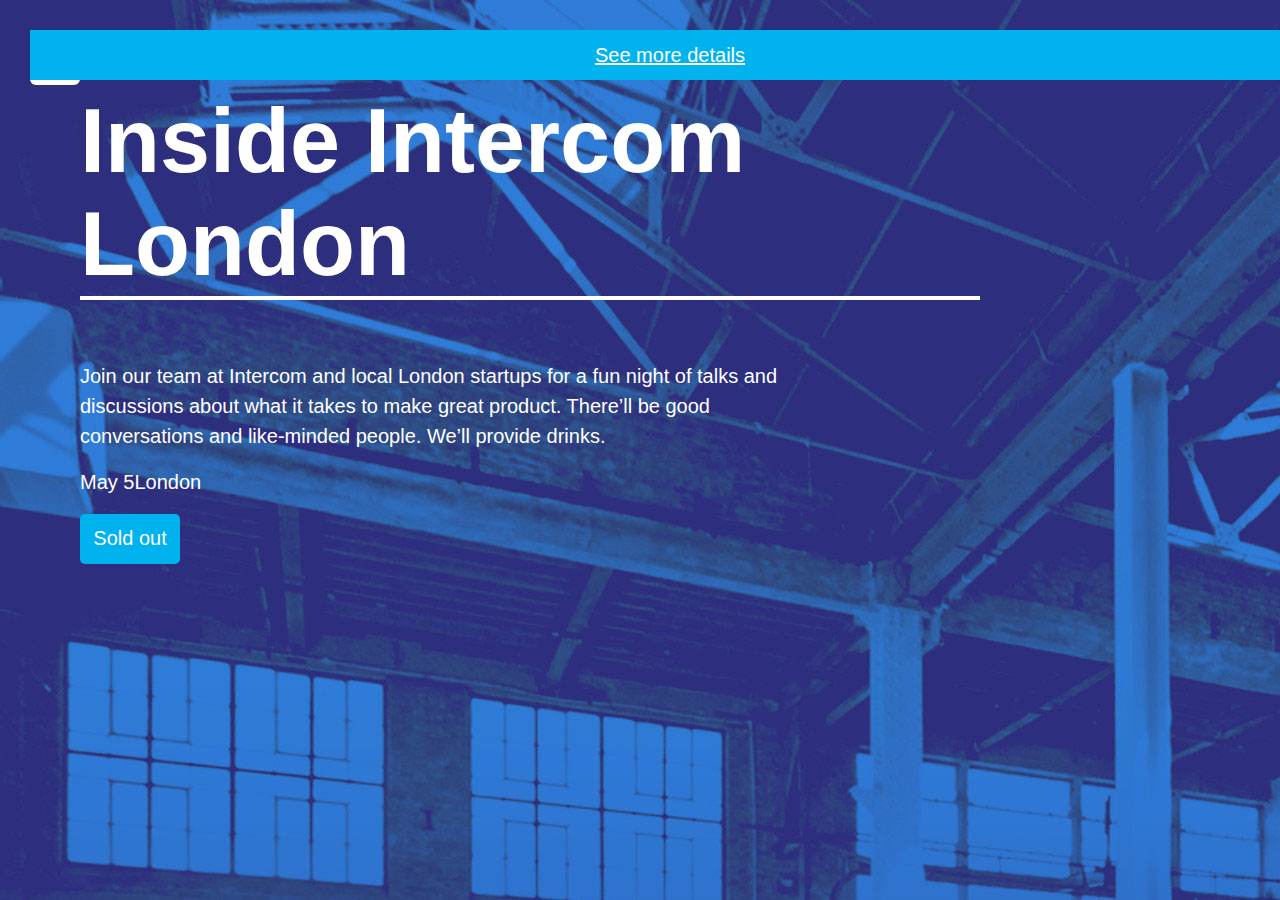
<file: home-7/index.html>
<!DOCTYPE html>
<html>
  <head>
    <meta charset="utf-8">
    <title></title>
    <link rel="stylesheet" href="css/normalize.css">
    <link rel="stylesheet" href="css/app.css">
  </head>
  <body>
    <div class="main">
      <div class="navbar">
        <div class="logo">
          <img src="images/logo.svg" />
        </div>
        <div class="social">
          <div class="icon">
            <img src="images/facebook.svg" />
          </div>
          <div class="twitter icon">
            <img src="images/twitter.svg" />
          </div>
          <div class="linkedin icon">
            <img src="images/linkedin.svg" />
          </div>
        </div>
      </div>

      <div class="content">
        <h1 class="title">Inside Intercom London</h1>
        <p class="description">Join our team at Intercom and local London startups for a fun night of talks and discussions about what it takes to make great product. There’ll be good conversations and like-minded people. We’ll provide drinks.</p>
        <div class="place">
          <div>May 5</div>
          <div>London</div>
        </div>
        <a class="button" href="#">
          Sold out
        </a>
      </div>

      <div class="footer">
        <a class="more-details" href="#">
          See more details
        </a>
      </div>
    </div>
  </body>
</html>
</file>
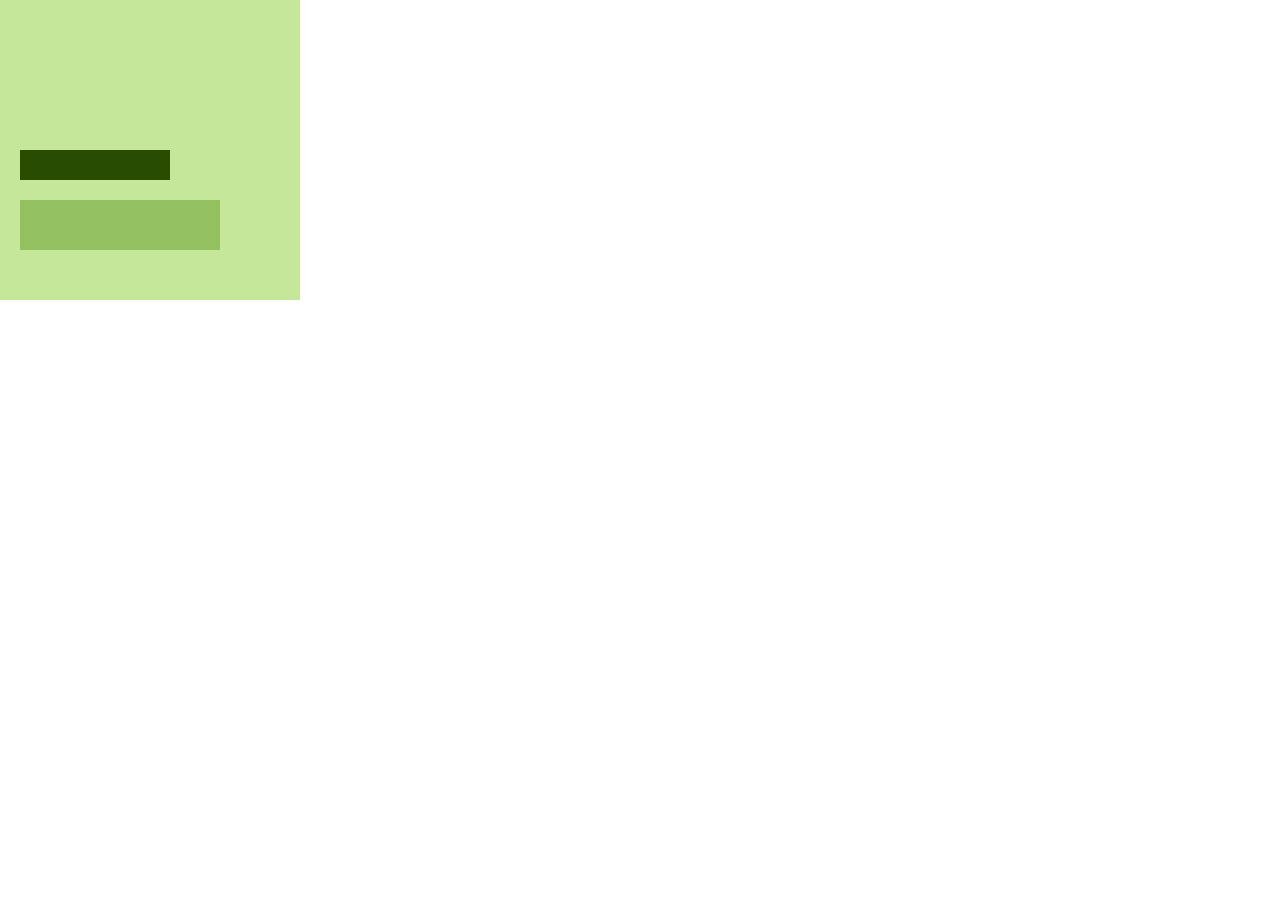
<file: week-7/0/index.html>
<!DOCTYPE html>
<html>
  <head>
    <meta charset="utf-8">
    <title></title>
    <link rel="stylesheet" href="css/normalize.css">
    <link rel="stylesheet" href="css/app.css">
  </head>
  <body>
    <div class="item">
      <div class="text">
        <div class="header"></div>
        <div class="paragraph"></div>
      </div>
    </div>
  </body>
</html>
</file>
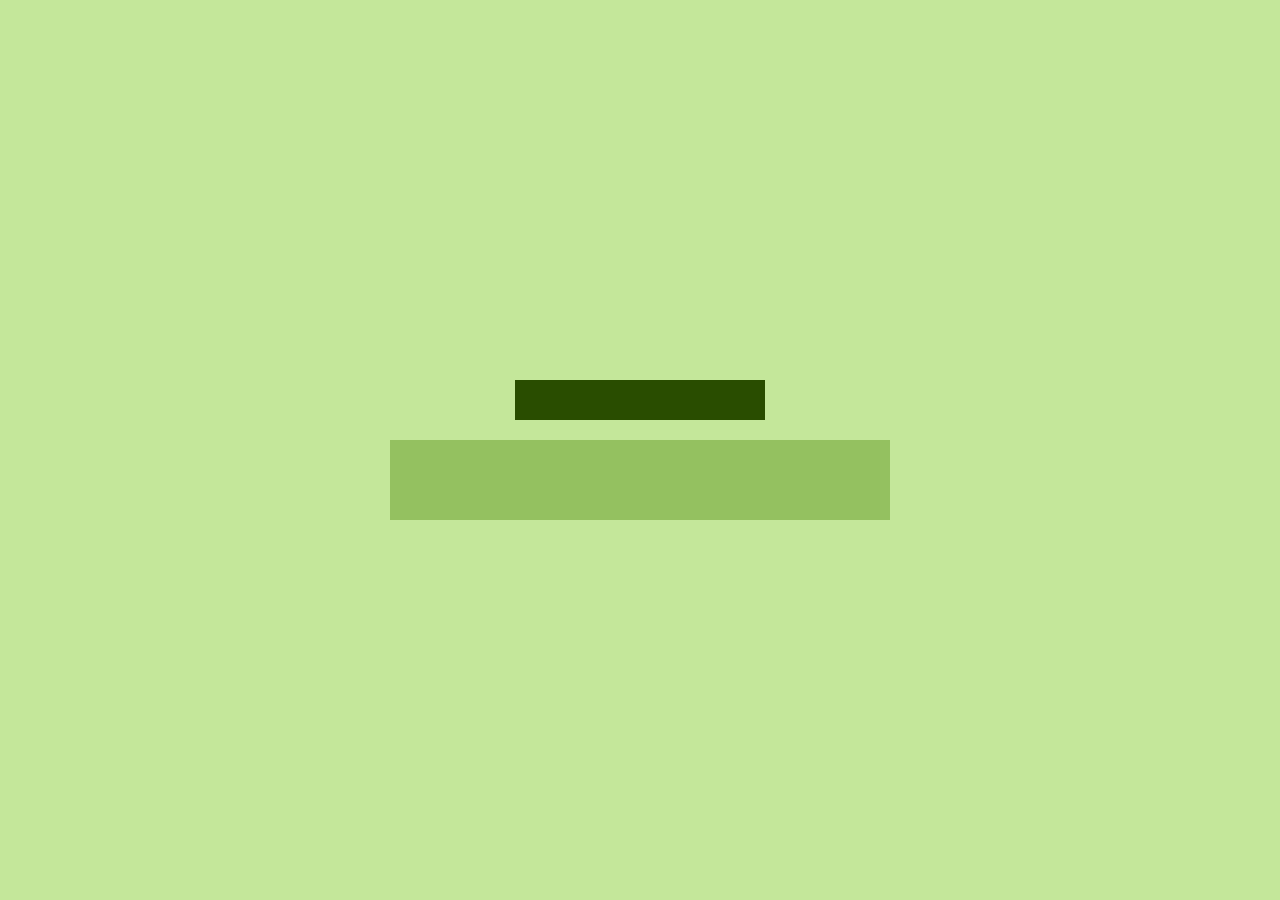
<file: week-7/1/index.html>
<!DOCTYPE html>
<html>
  <head>
    <meta charset="utf-8">
    <title></title>
    <link rel="stylesheet" href="css/normalize.css">
    <link rel="stylesheet" href="css/app.css">
  </head>
  <body>
    <div class="intro">
      <div class="header"></div>
      <div class="paragraph"></div>
    </div>
  </body>
</html>
</file>
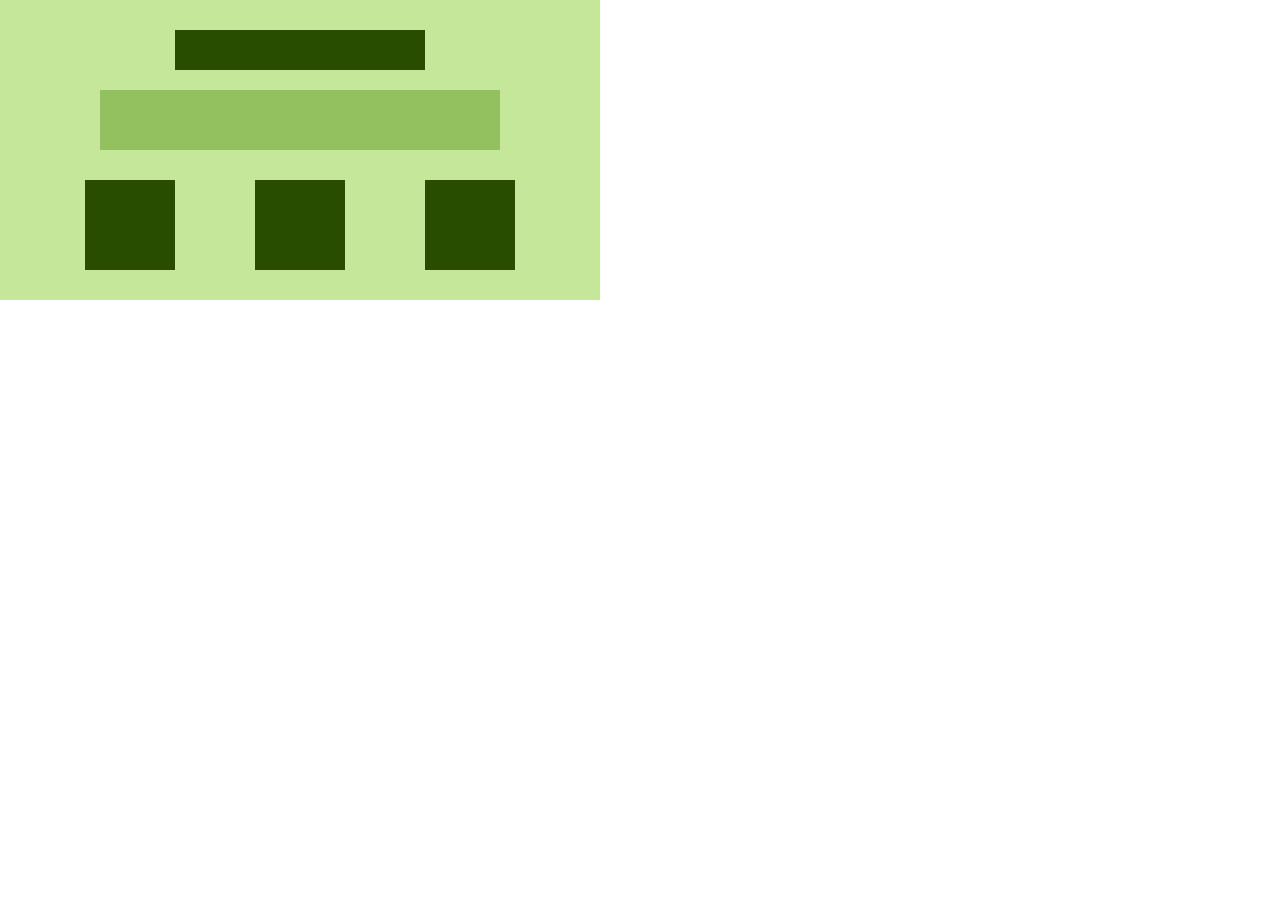
<file: week-7/2/index.html>
<!DOCTYPE html>
<html>
  <head>
    <meta charset="utf-8">
    <title></title>
    <link rel="stylesheet" href="css/normalize.css">
    <link rel="stylesheet" href="css/app.css">
  </head>
  <body>
    <div class="intro">
      <div class="header"></div>
      <div class="paragraph"></div>
      <div class="items">
        <div class="item"></div>
        <div class="item"></div>
        <div class="item"></div>
      </div>
    </div>
  </body>
</html>
</file>
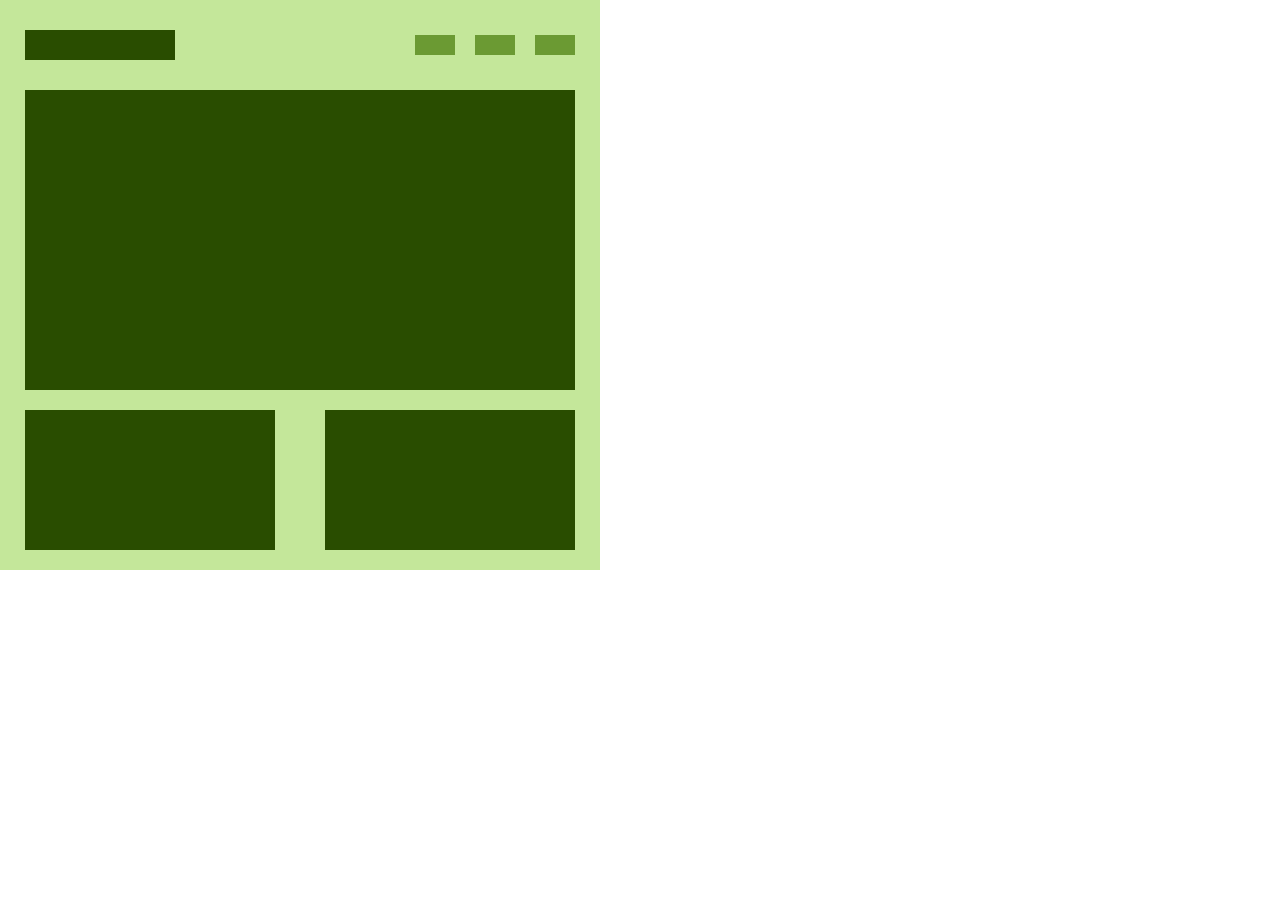
<file: week-7/3/index.html>
<!DOCTYPE html>
<html>

<head>
  <meta charset="utf-8">
  <title></title>
  <link rel="stylesheet" href="css/normalize.css">
  <link rel="stylesheet" href="css/app.css">
</head>

<body>
  <div class="main">
    <div class="navbar">
      <div class="logo"></div>
      <div class="menu">
        <div class="menu-item"></div>
        <div class="menu-item"></div>
        <div class="menu-item"></div>
      </div>
    </div>
    <div class="intro"></div>
    <div class="secondary">
      <div class="secondary-item"></div>
      <div class="secondary-item"></div>
    </div>
  </div>
</body>

</html>
</file>
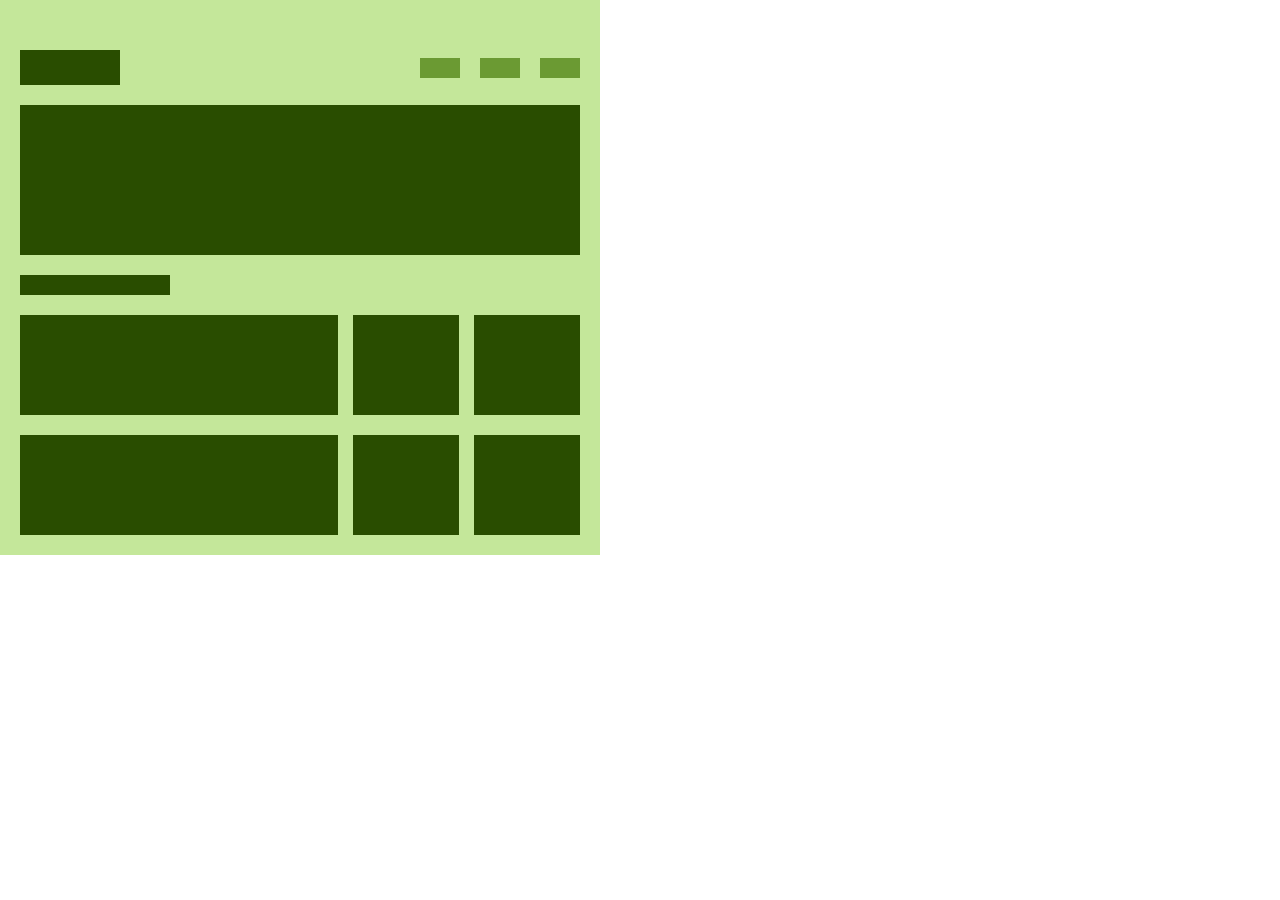
<file: week-7/4/index.html>
<!DOCTYPE html>
<html>
  <head>
    <meta charset="utf-8">
    <title></title>
    <link rel="stylesheet" href="css/normalize.css">
    <link rel="stylesheet" href="css/app.css">
  </head>
  <body>
    <div class="main">
      <div class="navbar">
        <div class="logo"></div>
        <div class="menu">
          <div class="menu-item"></div>
          <div class="menu-item"></div>
          <div class="menu-item"></div>
        </div>
      </div>
      <div class="intro"></div>
      <div class="header"></div>
      <div class="secondary">
        <div class="primary-item"></div>
        <div class="secondary-item"></div>
        <div class="secondary-item"></div>
      </div>
      <div class="secondary">
        <div class="primary-item"></div>
        <div class="secondary-item"></div>
        <div class="secondary-item"></div>
      </div>
    </div>
  </body>
</html>
</file>
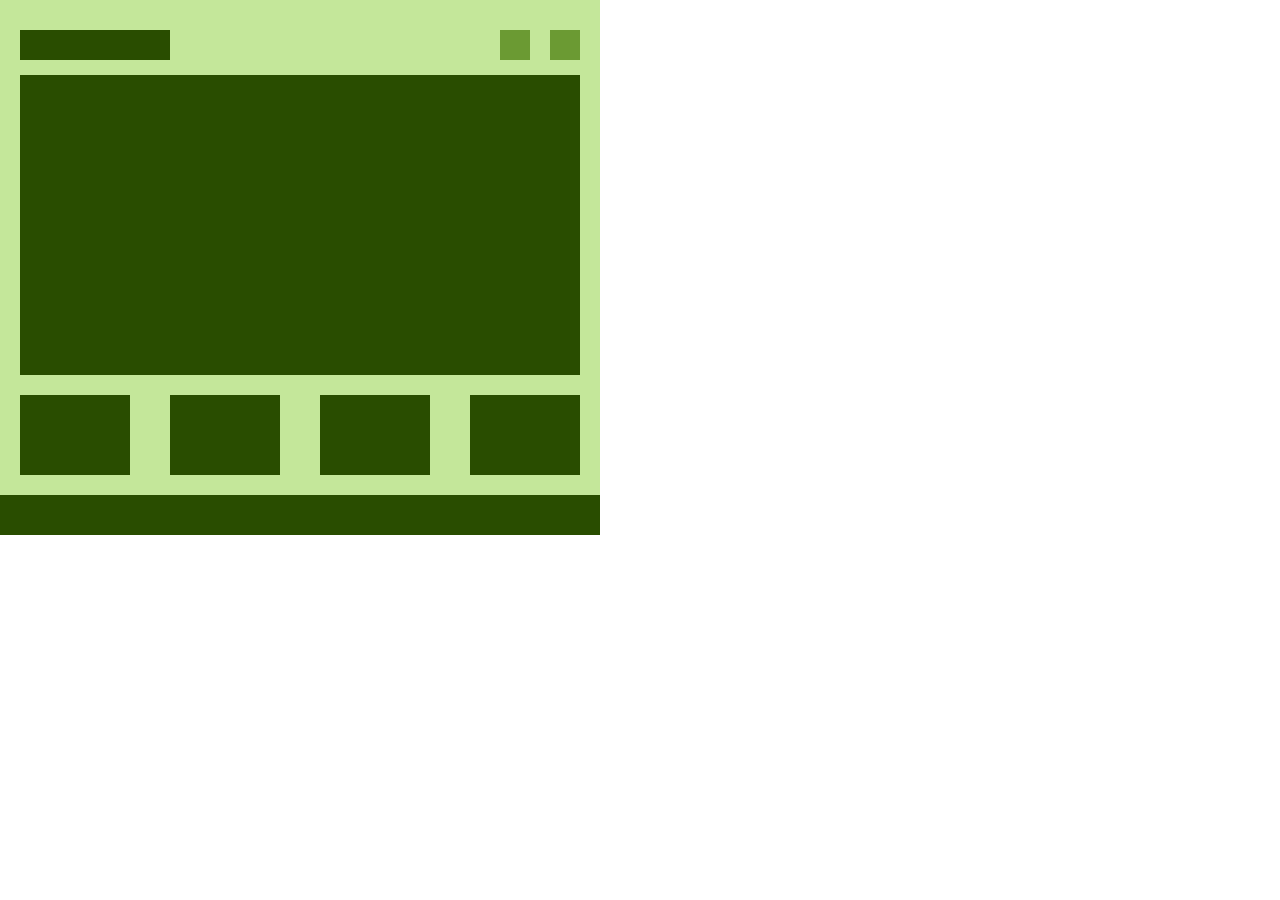
<file: week-7/5/index.html>
<!DOCTYPE html>
<html>
  <head>
    <meta charset="utf-8">
    <title></title>
    <link rel="stylesheet" href="css/normalize.css">
    <link rel="stylesheet" href="css/app.css">
  </head>
  <body>
    <div class="main">
      <div class="container">
        <div class="navbar">
          <div class="logo"></div>
          <div class="menu">
            <div class="menu-item"></div>
            <div class="menu-item"></div>
          </div>
        </div>
        <div class="intro"></div>
        <div class="secondary">
          <div class="secondary-item"></div>
          <div class="secondary-item"></div>
          <div class="secondary-item"></div>
          <div class="secondary-item"></div>
        </div>
      </div>
      <div class="footer"></div>
    </div>
  </body>
</html>
</file>
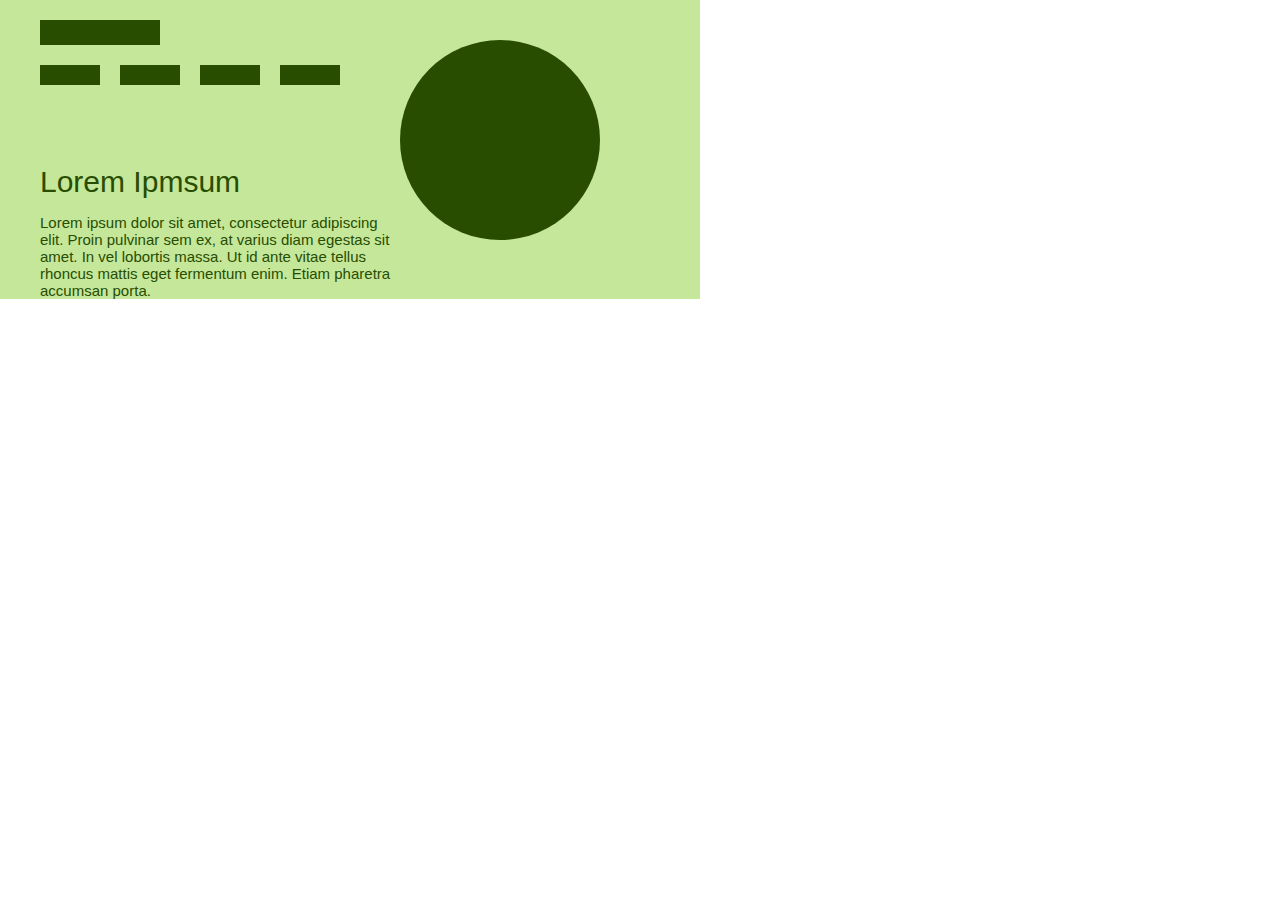
<file: week-7/6/index.html>
<!DOCTYPE html>
<html>
  <head>
    <meta charset="utf-8">
    <title></title>
    <link rel="stylesheet" href="css/normalize.css">
    <link rel="stylesheet" href="css/app.css">
  </head>
  <body>
    <div class="main">
      <div class="text">
        <div class="logo"></div>
        <div class="links">
          <div class="link"></div>
          <div class="link"></div>
          <div class="link"></div>
          <div class="link"></div>
        </div>
        <div class="header">
          Lorem Ipmsum
        </div>
        <div class="paragraph">
          Lorem ipsum dolor sit amet, consectetur adipiscing elit. Proin pulvinar sem ex, at varius diam egestas sit amet. In vel lobortis massa. Ut id ante vitae tellus rhoncus mattis eget fermentum enim. Etiam pharetra accumsan porta.
        </div>
      </div>
      <div class="figure"></div>
    </div>
  </body>
</html>
</file>
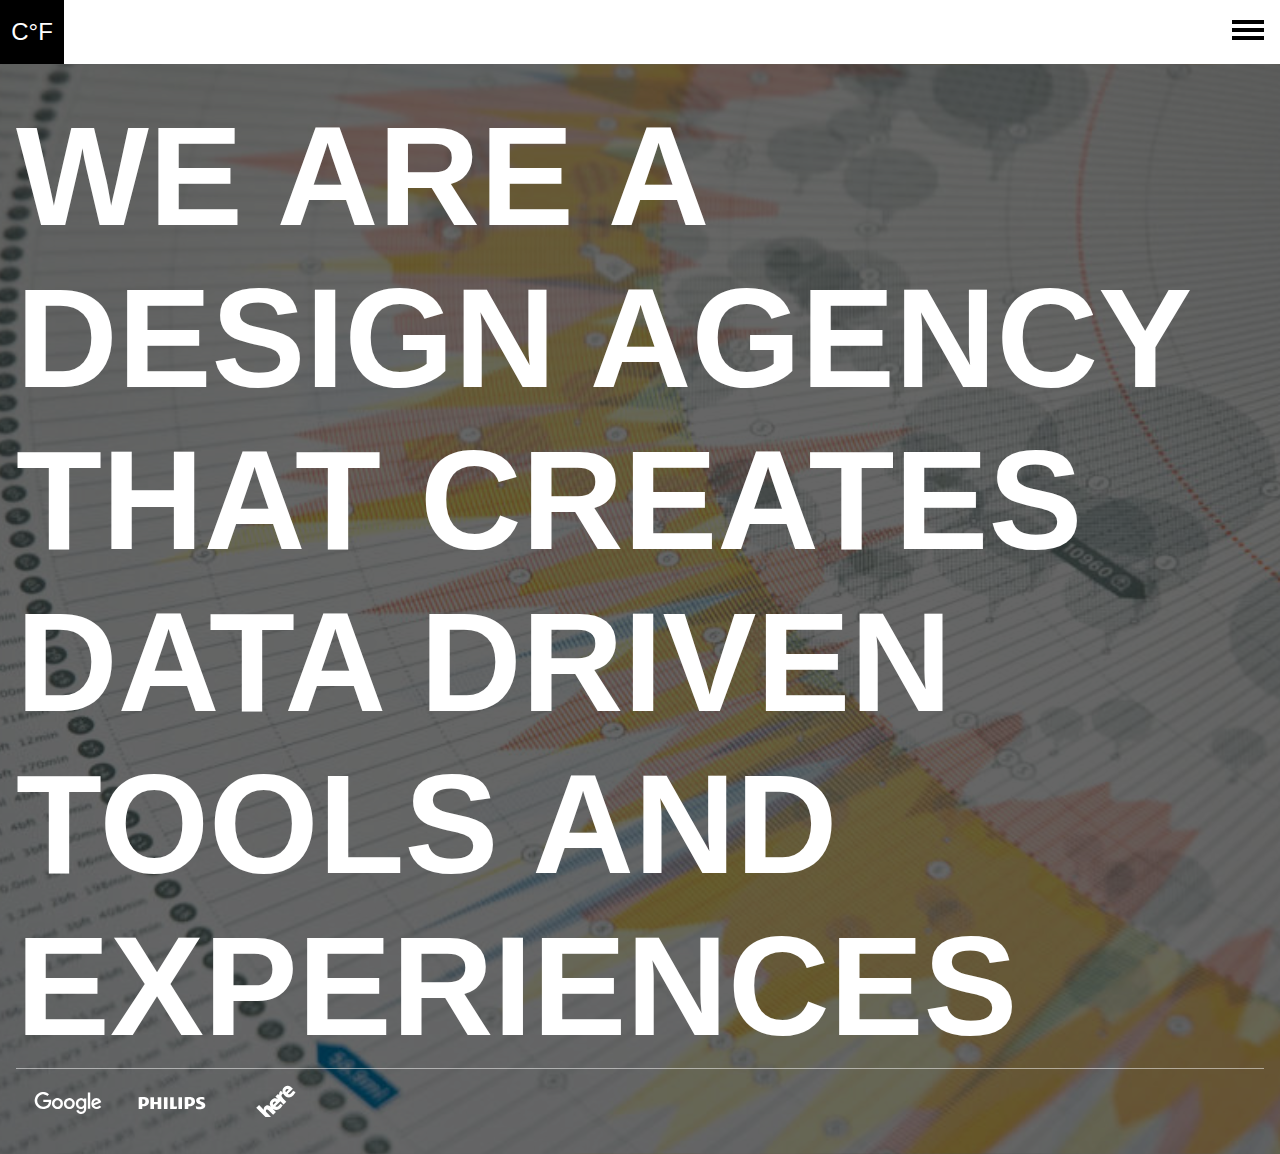
<file: week-9/cleverfranke 2/index.html>
<!DOCTYPE html>
<html>
  <head>
    <meta charset="utf-8">
    <title></title>
    <link rel="stylesheet" href="css/normalize.css" media="screen" title="no title" charset="utf-8">
    <link rel="stylesheet" href="css/app.css" media="screen" title="no title" charset="utf-8">
  </head>
  <body>
    <div class="main">
      <div class="navbar">
        <a href="#" class="logo">
          C°F
        </a>
        <a href="#" class="menu-link">
          <div class="menu-link-line"></div>
          <div class="menu-link-line"></div>
          <div class="menu-link-line"></div>
        </a>
      </div>
      <div class="body">
        <div class="body-header">
          We are a design agency that creates data driven tools and experiences
        </div>
        <div class="clients">
          <a href="#" class="client">
            <img src="images/logos/google.svg"/>
          </a>
          <a href="#" class="client">
            <img src="images/logos/philips.svg"/>
          </a>
          <a href="#" class="client">
            <img src="images/logos/here.svg"/>
          </a>

      </div>
    </div>
  </body>
</html>
</file>
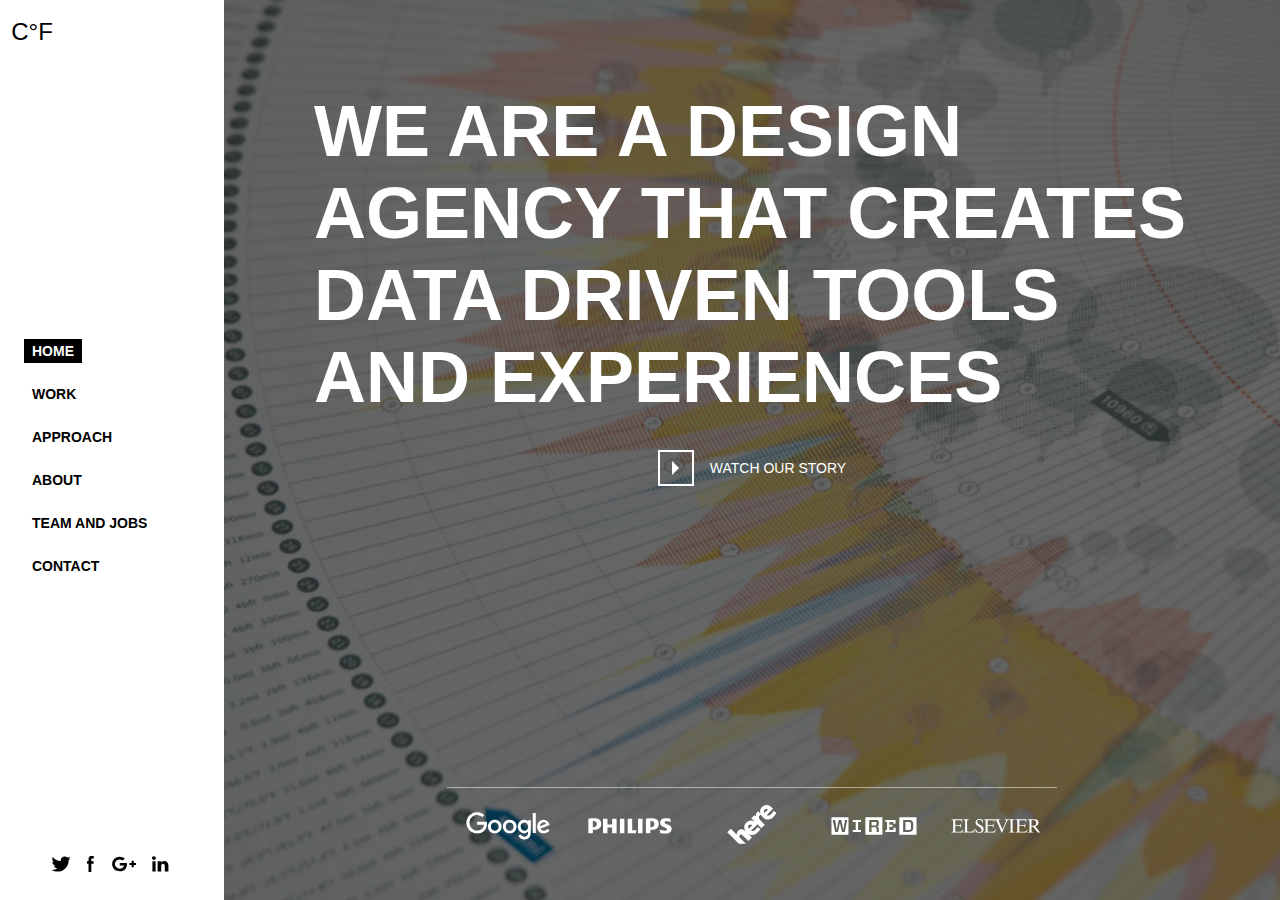
<file: week-9/cleverfranke/index.html>
<!DOCTYPE html>
<html>
  <head>
    <meta charset="utf-8">
    <title></title>
    <link rel="stylesheet" href="css/normalize.css" media="screen" title="no title" charset="utf-8">
    <link rel="stylesheet" href="css/app.css" media="screen" title="no title" charset="utf-8">
  </head>
  <body>
    <div class="main">
      <div class="navbar">
        <a href="#" class="logo">
          C°F
        </a>
        <ul class="menu">
          <li>
            <a class="active" href="#">Home</a>
          </li>
          <li>
            <a href="#">Work</a>
          </li>
          <li>
            <a href="#">Approach</a>
          </li>
          <li>
            <a href="#">About</a>
          </li>
          <li>
            <a href="#">Team and jobs</a>
          </li>
          <li>
            <a href="#">Contact</a>
          </li>
        </ul>
        <ul class="social">
          <li>
            <a href="#">
              <img src="images/social/twitter.svg" />
            </a>
          </li>
          <li>
            <a href="#">
              <img src="images/social/facebook.svg" />
            </a>
          </li>
          <li>
            <a href="#">
              <img src="images/social/gplus.svg" />
            </a>
          </li>
          <li>
            <a href="#">
              <img src="images/social/linkedin.svg" />
            </a>
          </li>
        </ul>
        <a href="#" class="menu-link">
          <div class="menu-line"></div>
          <div class="menu-line"></div>
          <div class="menu-line"></div>
        </a>
      </div>
      <div class="content">
        <div class="content-wrapper">
          <div class="content-header">
            We are a design agency that creates data driven tools and experiences
          </div>
          <a href="#" class="content-play">
            <div class="content-play-button">
              <div class="content-play-icon"></div>
            </div>
            Watch our story
          </a>
        </div>
        <div class="clients-container">
          <ul class="clients">
            <li class="client">
              <a href="#">
                <img src="images/logos/google.svg" />
              </a>
            </li>
            <li class="client">
              <a href="#">
                <img src="images/logos/philips.svg" />
              </a>
            </li>
            <li class="client">
              <a href="#">
                <img src="images/logos/here.svg" />
              </a>
            </li>
            <li class="client">
              <a href="#">
                <img src="images/logos/wired.svg" />
              </a>
            </li>
            <li class="client">
              <a href="#">
                <img src="images/logos/elsevier.svg" />
              </a>
            </li>
          </ul>
        </div>
      </div>
    </div>
  </body>
</html>
</file>
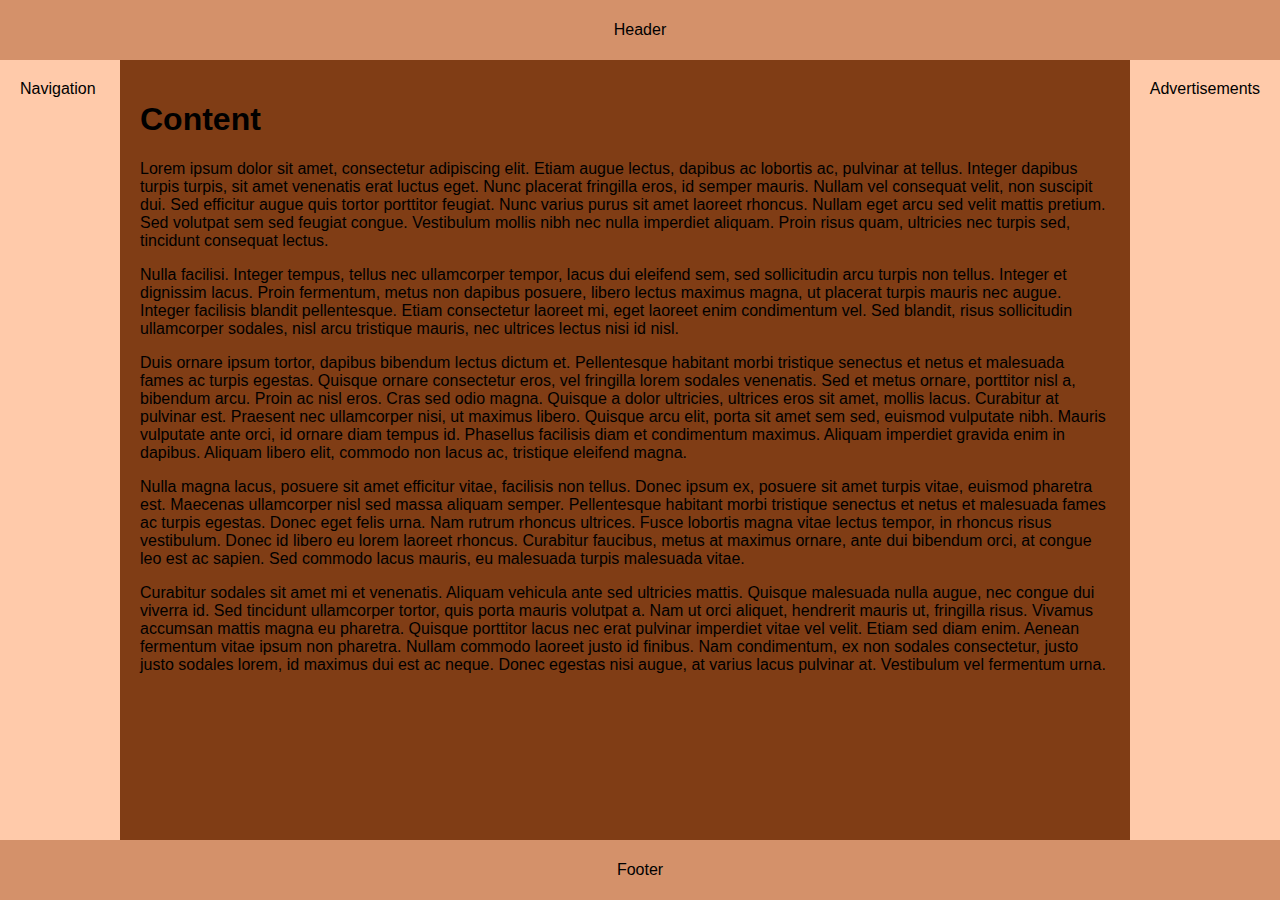
<file: week-9/holy-grail 2/index.html>
<!DOCTYPE html>
<html>
  <head>
    <meta charset="utf-8">
    <title></title>
    <link rel="stylesheet" href="css/normalize.css">
    <link rel="stylesheet" href="css/app.css">
  </head>

  <body>
    <div class="main">
      <div class="header">
        Header
      </div>
      <div class="body">
        <div class="content">
          <h1>Content</h1>
          <p>
            Lorem ipsum dolor sit amet, consectetur adipiscing elit. Etiam augue lectus, dapibus ac lobortis ac, pulvinar at tellus. Integer dapibus turpis turpis, sit amet venenatis erat luctus eget. Nunc placerat fringilla eros, id semper mauris. Nullam vel
            consequat velit, non suscipit dui. Sed efficitur augue quis tortor porttitor feugiat. Nunc varius purus sit amet laoreet rhoncus. Nullam eget arcu sed velit mattis pretium. Sed volutpat sem sed feugiat congue. Vestibulum mollis nibh nec nulla
            imperdiet aliquam. Proin risus quam, ultricies nec turpis sed, tincidunt consequat lectus.
          </p>

          <p>
            Nulla facilisi. Integer tempus, tellus nec ullamcorper tempor, lacus dui eleifend sem, sed sollicitudin arcu turpis non tellus. Integer et dignissim lacus. Proin fermentum, metus non dapibus posuere, libero lectus maximus magna, ut placerat turpis
            mauris nec augue. Integer facilisis blandit pellentesque. Etiam consectetur laoreet mi, eget laoreet enim condimentum vel. Sed blandit, risus sollicitudin ullamcorper sodales, nisl arcu tristique mauris, nec ultrices lectus nisi id nisl.
          </p>

          <p>
            Duis ornare ipsum tortor, dapibus bibendum lectus dictum et. Pellentesque habitant morbi tristique senectus et netus et malesuada fames ac turpis egestas. Quisque ornare consectetur eros, vel fringilla lorem sodales venenatis. Sed et metus ornare,
            porttitor nisl a, bibendum arcu. Proin ac nisl eros. Cras sed odio magna. Quisque a dolor ultricies, ultrices eros sit amet, mollis lacus. Curabitur at pulvinar est. Praesent nec ullamcorper nisi, ut maximus libero. Quisque arcu elit, porta sit amet
            sem sed, euismod vulputate nibh. Mauris vulputate ante orci, id ornare diam tempus id. Phasellus facilisis diam et condimentum maximus. Aliquam imperdiet gravida enim in dapibus. Aliquam libero elit, commodo non lacus ac, tristique eleifend magna.
          </p>

          <p>
            Nulla magna lacus, posuere sit amet efficitur vitae, facilisis non tellus. Donec ipsum ex, posuere sit amet turpis vitae, euismod pharetra est. Maecenas ullamcorper nisl sed massa aliquam semper. Pellentesque habitant morbi tristique senectus et
            netus et malesuada fames ac turpis egestas. Donec eget felis urna. Nam rutrum rhoncus ultrices. Fusce lobortis magna vitae lectus tempor, in rhoncus risus vestibulum. Donec id libero eu lorem laoreet rhoncus. Curabitur faucibus, metus at maximus
            ornare, ante dui bibendum orci, at congue leo est ac sapien. Sed commodo lacus mauris, eu malesuada turpis malesuada vitae.
          </p>

          <p>
            Curabitur sodales sit amet mi et venenatis. Aliquam vehicula ante sed ultricies mattis. Quisque malesuada nulla augue, nec congue dui viverra id. Sed tincidunt ullamcorper tortor, quis porta mauris volutpat a. Nam ut orci aliquet, hendrerit mauris
            ut, fringilla risus. Vivamus accumsan mattis magna eu pharetra. Quisque porttitor lacus nec erat pulvinar imperdiet vitae vel velit. Etiam sed diam enim. Aenean fermentum vitae ipsum non pharetra. Nullam commodo laoreet justo id finibus. Nam
            condimentum, ex non sodales consectetur, justo justo sodales lorem, id maximus dui est ac neque. Donec egestas nisi augue, at varius lacus pulvinar at. Vestibulum vel fermentum urna.
          </p>
        </div>
        <div class="nav">
          Navigation
        </div>
        <div class="ads">
          Advertisements
        </div>
      </div>
      <div class="footer">
        Footer
      </div>
    </div>
  </body>
</html>
</file>
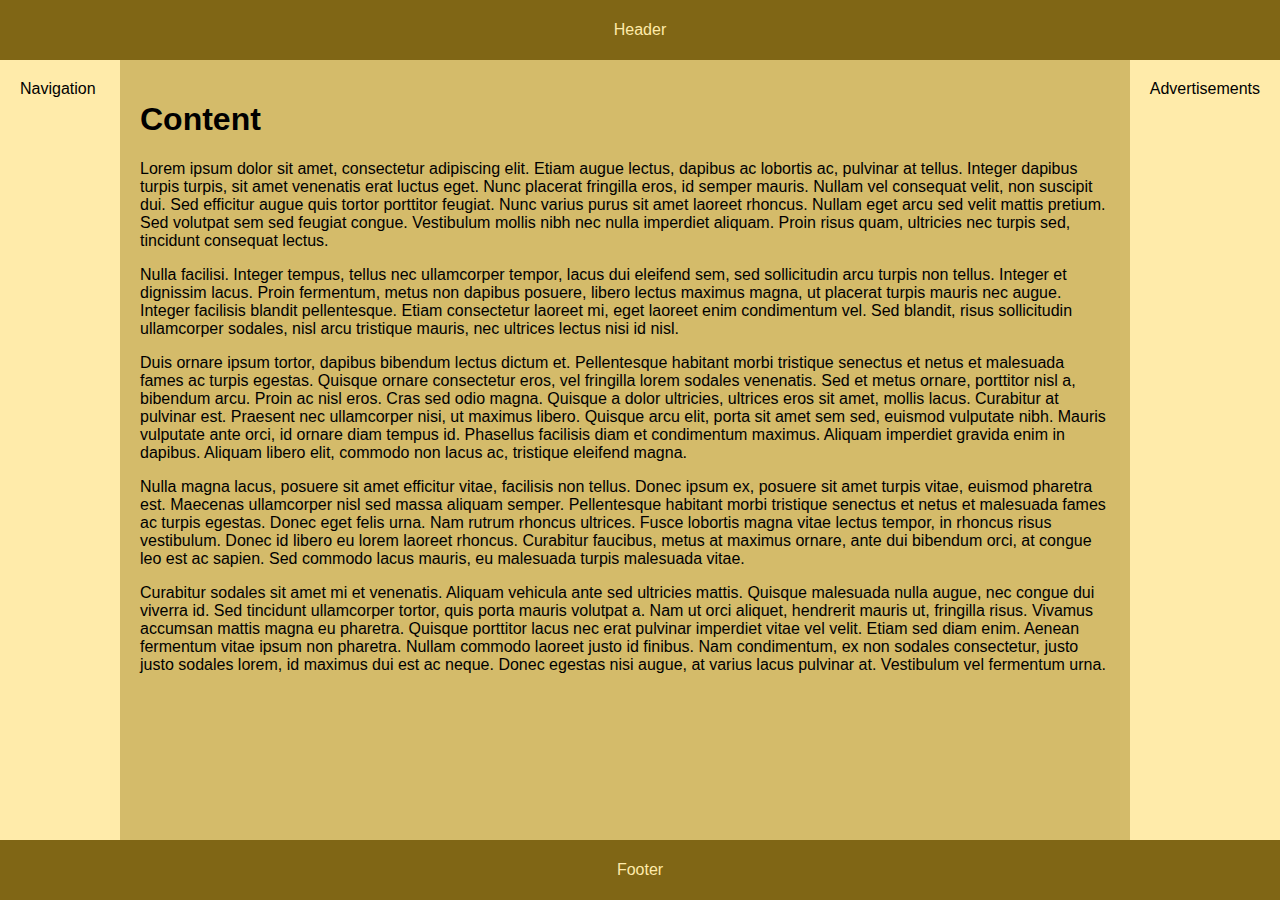
<file: week-9/holy-grail/index.html>
<!DOCTYPE html>
<html>
  <head>
    <meta charset="utf-8">
    <title></title>
    <link rel="stylesheet" href="css/normalize.css">
    <link rel="stylesheet" href="css/app.css">
  </head>
  <body>
    <div class="main">
      <div class="header">
        Header
      </div>
      <div class="body">
        <div class="content">
          <h1>Content</h1>
          <p>
            Lorem ipsum dolor sit amet, consectetur adipiscing elit. Etiam augue lectus, dapibus ac lobortis ac, pulvinar at tellus. Integer dapibus turpis turpis, sit amet venenatis erat luctus eget. Nunc placerat fringilla eros, id semper mauris. Nullam vel
            consequat velit, non suscipit dui. Sed efficitur augue quis tortor porttitor feugiat. Nunc varius purus sit amet laoreet rhoncus. Nullam eget arcu sed velit mattis pretium. Sed volutpat sem sed feugiat congue. Vestibulum mollis nibh nec nulla
            imperdiet aliquam. Proin risus quam, ultricies nec turpis sed, tincidunt consequat lectus.
          </p>

          <p>
            Nulla facilisi. Integer tempus, tellus nec ullamcorper tempor, lacus dui eleifend sem, sed sollicitudin arcu turpis non tellus. Integer et dignissim lacus. Proin fermentum, metus non dapibus posuere, libero lectus maximus magna, ut placerat turpis
            mauris nec augue. Integer facilisis blandit pellentesque. Etiam consectetur laoreet mi, eget laoreet enim condimentum vel. Sed blandit, risus sollicitudin ullamcorper sodales, nisl arcu tristique mauris, nec ultrices lectus nisi id nisl.
          </p>

          <p>
            Duis ornare ipsum tortor, dapibus bibendum lectus dictum et. Pellentesque habitant morbi tristique senectus et netus et malesuada fames ac turpis egestas. Quisque ornare consectetur eros, vel fringilla lorem sodales venenatis. Sed et metus ornare,
            porttitor nisl a, bibendum arcu. Proin ac nisl eros. Cras sed odio magna. Quisque a dolor ultricies, ultrices eros sit amet, mollis lacus. Curabitur at pulvinar est. Praesent nec ullamcorper nisi, ut maximus libero. Quisque arcu elit, porta sit amet
            sem sed, euismod vulputate nibh. Mauris vulputate ante orci, id ornare diam tempus id. Phasellus facilisis diam et condimentum maximus. Aliquam imperdiet gravida enim in dapibus. Aliquam libero elit, commodo non lacus ac, tristique eleifend magna.
          </p>

          <p>
            Nulla magna lacus, posuere sit amet efficitur vitae, facilisis non tellus. Donec ipsum ex, posuere sit amet turpis vitae, euismod pharetra est. Maecenas ullamcorper nisl sed massa aliquam semper. Pellentesque habitant morbi tristique senectus et
            netus et malesuada fames ac turpis egestas. Donec eget felis urna. Nam rutrum rhoncus ultrices. Fusce lobortis magna vitae lectus tempor, in rhoncus risus vestibulum. Donec id libero eu lorem laoreet rhoncus. Curabitur faucibus, metus at maximus
            ornare, ante dui bibendum orci, at congue leo est ac sapien. Sed commodo lacus mauris, eu malesuada turpis malesuada vitae.
          </p>

          <p>
            Curabitur sodales sit amet mi et venenatis. Aliquam vehicula ante sed ultricies mattis. Quisque malesuada nulla augue, nec congue dui viverra id. Sed tincidunt ullamcorper tortor, quis porta mauris volutpat a. Nam ut orci aliquet, hendrerit mauris
            ut, fringilla risus. Vivamus accumsan mattis magna eu pharetra. Quisque porttitor lacus nec erat pulvinar imperdiet vitae vel velit. Etiam sed diam enim. Aenean fermentum vitae ipsum non pharetra. Nullam commodo laoreet justo id finibus. Nam
            condimentum, ex non sodales consectetur, justo justo sodales lorem, id maximus dui est ac neque. Donec egestas nisi augue, at varius lacus pulvinar at. Vestibulum vel fermentum urna.
          </p>
        </div>
        <div class="nav">
          Navigation
        </div>
        <div class="ads">
          Advertisements
        </div>
      </div>
      <div class="footer">
        Footer
      </div>
    </div>
  </body>
</html>
</file>
<file: home-7/css/app.css>
* {
  box-sizing: border-box;
}

html, body {
  height: 100%;
  width: 100%;
  font-family: 'Helvetica Neue', Helvetica, Arial, sans-serif;
  background-image: url(../images/bg.jpg);
}

.main{
  height: 100%;
  width: 100%;
  padding: 30px;
  position: relative;
}

.navbar{
  left: 30px;
  right: 30px;
  display: flex;
  align-items: center;
  justify-content: space-between;
  position: absolute;
}

.logo{
  width: 50px;
  height: 50px;
  flex-direction: column;
  align-items: center;
}

.social{
  display: flex;
}

.icon > img{
  width: 20px;
}

.icon{
  width: 40px;
  height: 40px;
  border-radius: 100%;
  border: 2px solid blue;
  display: flex;
  align-items: center;
  justify-content: center;
  margin: 10px;
}

.content{
width: 1000px;
position: absolute;
padding: 0 50px;
color: white;
}

p {
  line-height: 1.5;
}

.title {
font-size: 90px;
border-bottom: 4px;
border-color: white;
border-style: solid;
border-right: 0;
border-top: 0;
border-left: 0;
}


.description {
  width: 700px;
  font-size: 20px;
}

.place {
  display: flex;
  align-items: flex-start;
  margin: 20px 20px 20px 0;
  font-size: 20px;
}

.button {
  width: 100px;
  height: 50px;
  display: inline-block;
  color: white;
  text-decoration: none;
  border-radius: 5px;
  font-size: 20px;
  background-color: #00b2ed;
  display: flex;
  justify-content: center;
  align-items: center;

}

.footer {
  width: 100%;
  height: 50px;
  position: absolute;
background-color: #00b2ed;
color: white;
font-size: 20px;
display: flex;
justify-content: center;
align-items: center;
}

a {
  color: inherit;
}
</file>
<file: week-7/0/css/app.css>
* {
  box-sizing: border-box;
}

.item{
  width: 300px;
  height: 300px;

  padding-left: 20px;

position: relative;

  background: rgb(196,231,154);
}

.text{
  position: absolute;
  bottom: 50px
}

.header{
  height: 30px;
  width: 150px;

  background: rgb(41,77,0);

  margin-bottom: 20px;
}

.paragraph{
height: 50px;
width: 200px;

background: rgb(148,193,96);
}
</file>
<file: week-7/1/css/app.css>
* {
  box-sizing: border-box;
}

html,
body{
  height: 100%;
}
.intro {
  width: 100%;
  height: 100%;
  background-color: rgb(196, 231, 154);
  display: flex;
  align-items: center;
  justify-content: center;
  flex-direction: column;
}
.header {
  height: 40px;
  width: 250px;
  background: rgb(41, 77, 0);
  margin-bottom: 20px;
}
.paragraph {
  height: 80px;
  width: 500px;
  background: rgb(148, 193, 96);
}

@media screen and (max-width:620px) {
  .header {
    width: 150px;
  }
  .paragraph {
    width: 250px;
  }
}
</file>
<file: week-7/2/css/app.css>
* {
  box-sizing: border-box;
}
.intro {
  width: 600px;
  background-color: rgb(196, 231, 154);
  display: flex;
  align-items: center;
  flex-direction: column;
}
.header {
  height: 40px;
  width: 250px;
  background: rgb(41, 77, 0);
  margin-bottom: 20px;
  margin-top: 30px;
}
.paragraph {
  height: 60px;
  width: 400px;
  background: rgb(148, 193, 96);
}
.items {
  display: flex;
  justify-content: center;
  padding: 30px 30px 30px;
}
.item {
  width: 90px;
  height: 90px;
  background: rgb(41, 77, 0);
  margin-right: 80px;
}
.item:last-child {
  margin-right: 0;
}
</file>
<file: week-7/3/css/app.css>
* {
  box-sizing: border-box;
}
.main {
  width: 600px;
  position: relative;
  background-color: rgb(196, 231, 154);
}
.navbar {
  display: flex;
  justify-content: space-between;
  align-items: center;
}
.logo {
  width: 150px;
  height: 30px;
  background: rgb(41, 77, 0);
  margin-top: 30px;
  margin-left: 25px;
}
.menu {
  display: flex;
  margin-top: 30px;
  margin-right: 25px;
}
.menu-item:last-child {
  margin-right: 0;
}
.menu-item {
  height: 20px;
  width: 40px;
  background-color: rgb(107, 154, 51);
  margin-right: 20px;
}
.intro {
  width: 550px;
  height: 300px;
  background: rgb(41, 77, 0);
  margin-left: 25px;
  margin-right: 30px;
  margin-top: 30px;
}
.secondary {
  display: flex;
  align-items: center;
}
.secondary-item {
  height: 140px;
  flex-grow: 1;
  background-color: rgb(41, 77, 0);
  margin-top: 20px;
  margin-right: 25px;
  margin-left: 25px;
  margin-bottom: 20px;
}
</file>
<file: week-7/4/css/app.css>
* {
  box-sizing: border-box;
}
.main {
  width: 600px;
  padding: 20px;
  background-color: rgb(196, 231, 154);
}
.navbar {
  display: flex;
  justify-content: space-between;
  align-items: center;
}
.logo {
  width: 100px;
  height: 35px;
  background-color: rgb(41, 77, 0);
  margin-top: 30px;
}
.menu {
  display: flex;
  margin-top: 30px;
}
.menu-item:last-child {
  margin-right: 0;
}
.menu-item {
  height: 20px;
  width: 40px;
  background-color: rgb(107, 154, 51);
  margin-right: 20px;
}
.intro {
  height: 150px;
  background-color: rgb(41, 77, 0);
  margin-top: 20px;
  display: flex;
  align-items: center;
}
.header {
  width: 150px;
  height: 20px;
  background-color: rgb(41, 77, 0);
  margin-top: 20px;
}
.secondary {
  display: flex;
  align-items: center;
  margin-top: 20px;
}
.primary-item {
  height: 100px;
  background: rgb(41, 77, 0);
  flex-grow: 3;

}
.secondary-item {
  height: 100px;
  flex-grow: 1;
  background: rgb(41, 77, 0);
  margin-left: 15px;
}
</file>
<file: week-7/5/css/app.css>
* {
  box-sizing: border-box;
}
.container {
  width: 600px;
  position: relative;
  background-color: rgb(196, 231, 154);
}
.navbar {
  padding-left: 20px;
  display: flex;
  justify-content: space-between;
  align-items: center;
}
.logo {
  width: 150px;
  height: 30px;
  background-color: rgb(41, 77, 0);
  margin-top: 30px;
}
.menu {
  display: flex;
  margin-top: 30px;
  margin-right: 20px;
}
.menu-item:last-child {
  margin-right: 0;
}
.menu-item {
  height: 30px;
  width: 30px;
  background-color: rgb(107, 154, 51);
  margin-right: 20px;
}
.intro {
  height: 300px;
  background-color: rgb(41, 77, 0);
  margin-top: 15px;
  margin-right: 20px;
  margin-left: 20px;
  display: flex;
  align-items: center;
}
.secondary {
  display: flex;
  align-items: center;
}
.secondary-item {
  height: 80px;
  background-color: rgb(41, 77, 0);
  margin-top: 10px;
  flex-grow: 1;
  margin: 20px 20px;
}
.footer {
  height: 40px;
  width: 600px;
  background: rgb(41, 77, 0);
}
</file>
<file: week-7/6/css/app.css>
* {
  box-sizing: border-box;
}
html, body {
  height: 100%;
}
.main {
  display: flex;
  width: 700px;
  position: relative;
  background-color: rgb(196, 231, 154);
}
.text {
  width: 400px;
  padding-left: 40px;
  padding-top: 20px;
  display: block;
  align-items: center;
}
.logo {
  width: 120px;
  height: 25px;
  background-color: rgb(41, 77, 0);
}
.links {
  display: flex;
  margin-top: 20px;
}
.link {
  height: 20px;
  width: 60px;
  background-color: rgb(41, 77, 0);
  margin-right: 20px;
}
.header {
  display: block;
  margin-top: 80px;
  font-size: 30px;
  font-family: 'Arial Bold', sans-serif;
  color: rgb(41, 77, 0);
}
.paragraph {
  font-size: 15px;
  font-family: 'Arial', sans-serif;
  margin-top: 15px;
  color: rgb(41, 77, 0);
}
.figure {
  width: 200px;
  height: 200px;

  margin-top: 40px;
  background: rgb(41, 77, 0);
  border-radius: 100px;
}

@media screen and (max-width:620px)
</file>
<file: week-9/cleverfranke 2/css/app.css>
* {
  box-sizing: border-box;
}

body {
  font-family: Arial;
}

a {
  color: inherit;
  text-decoration: none;
}

.main {
  display: flex;
  flex-direction: column;

  height: 100vh;
  width: 100vw;
}

.navbar {
  flex: 0 0 64px;

  display: flex;
  justify-content: space-between;

  background: white;
}

.logo {
  display: flex;
  justify-content: center;
  align-items: center;

  height: 64px;
  width: 64px;
  position: relative;

  color: white;
  font-size: 24px;

  content: '';

  background-color: black;
}

.body {
  display: flex;
  flex-direction: column;
  justify-content: space-between;
  flex: 1;

  padding: 32px 16px 0;
  position: relative;

  color: white;
  background-image: url('../images/bg.jpg');
  background-size: cover;
  background-position: center center;
}

.body:before {
  content: '';

  height: 100%;
  width: 100%;
  position: absolute;
  top: 0;
  left: 0;

  background: black;
  opacity: 0.6;
}

.body > * {
  position: relative;
}

.body-header {
  font-size: 11vw;
  font-weight: bold;
  text-transform: uppercase;
}

.menu-link {
  display: flex;
  flex-direction: column;
  justify-content: center;
  align-items: center;

  height: 64px;
  width: 64px;

  transition: opacity .5s ease;
}

.menu-link:hover {
  opacity: 0.3;
}

.menu-link-line {
  margin-bottom: 4px;
  width: 32px;
  height: 4px;

  background-color: black;
}
.clients {
  display: flex;
  align-items: center;

  border-top: 1px solid rgba(255, 255, 255, 0.5);
  padding-top: 16px;
  margin-bottom: 32px;
}

.client {
    display: block;

  width: 72px;
  margin: 0 16px;
}

.client img {
  width: 100%;
}
</file>
<file: week-9/cleverfranke/css/app.css>
* {
  box-sizing: border-box;
}

body {
  font-family: Arial;
}

a {
  color: inherit;
  text-decoration: none;
}

ul {
  list-style: none;
  margin: 0;
  padding: 0;
}

.main {
  display: flex;
  flex-direction: column;

  height: 100vh;
  width: 100vw;
}

.navbar {
  flex: 0 0 64px;

  display: flex;
  justify-content: space-between;

  background: white;
}

.logo {
  display: flex;
  justify-content: center;
  align-items: center;

  height: 64px;
  width: 64px;
  position: relative;

  color: white;
  font-size: 24px;
  transition: color .5s ease;
}

.logo:hover {
  color: black;
}

.logo:before {
  content: '';

  width: 100%;
  height: 100%;

  position: absolute;
  left: 0; top: 0;
  z-index: -1;

  background-color: black;
  transition: left .5s ease;
}

.logo:hover:before {
  left: -100%;
}

.menu, .social {
  display: none;
}

.menu-link {
  display: flex;
  flex-direction: column;
  justify-content: center;
  align-items: center;

  height: 64px;
  width: 64px;

  transition: opacity .5s ease;
}

.menu-link:hover {
  opacity: 0.3;
}

.menu-line {
  margin-bottom: 4px;
  width: 32px;
  height: 4px;

  background-color: black;
}

.menu-line:last-child {
  margin-bottom: 0;
}

.content {
  display: flex;
  flex-direction: column;
  justify-content: space-between;
  flex: 1;

  padding: 32px 16px 0;
  position: relative;

  color: white;
  background-image: url('../images/bg.jpg');
  background-size: cover;
  background-position: center center;
}

.content:before {
  content: '';

  height: 100%;
  width: 100%;
  position: absolute;
  top: 0;
  left: 0;

  background: black;
  opacity: 0.6;
}

.content > * {
  position: relative;
}

.content-wrapper {
  display: flex;
  flex-direction: column;
}

.content-header {
  font-size: 11vw;
  font-weight: bold;
  text-transform: uppercase;
}

.content-play {
  display: flex;
  align-items: center;

  margin-top: 32px;

  font-size: 14px;
  text-transform: uppercase;
}

.content-play-button {
  display: flex;
  justify-content: center;
  align-items: center;

  margin-right: 16px;
  width: 36px;
  height: 36px;
  position: relative;

  border: 2px solid #fff;
  overflow: hidden;
}

.content-play-button:before {
  content: '';

  width: 100%;
  height: 100%;
  position: absolute;
  left: -100%; top: 0;

  background-color: white;
  transition: left .5s ease;
}

.content-play-icon {
  width: 8px;
  height: 14px;

  position: relative;

  background-image: url('../images/arrow-white.svg');
  background-repeat: no-repeat;
  background-size: auto 100%;
  transition: background-image .5s ease;
}

.content-play:hover .content-play-button:before {
  left: 0;
}

.content-play:hover .content-play-icon {
  background-image: url('../images/arrow-black.svg');
}

.clients-container {
  display: flex;
  justify-content: center;

  margin-bottom: 4%;
}

.clients {
  display: flex;
  align-items: center;

  border-top: 1px solid rgba(255, 255, 255, 0.5);
}

.client {
  width: 72px;
  margin: 16px;
}

.client:nth-child(4),
.client:nth-child(5) {
  display: none;
}

.client a {
  display: block;
  width: 100%;

  transition: opacity .5s ease;
}

.client a:hover {
  opacity: 0.4;
}

.client img {
  width: 100%;
}

.menu {
  flex-direction: column;

  margin-left: 24px;
}

.menu > li {
  margin: 8px 0;

  font-size: 14px;
  font-weight: bold;
  text-transform: uppercase;
}

.menu a {
  display: inline-block;

  padding: 4px 8px;
  position: relative;
  overflow: hidden;

  transition: color .5s ease;
}

.menu a.active,
.menu a:hover {
  color: white;
}

.menu a:before {
  content: '';
  position: absolute;

  left: -100%;
  top: 0;
  width: 100%;
  height: 100%;
  z-index: -1;

  background-color: black;
  transition: left .5s ease;
}

.menu a.active:before,
.menu a:hover:before {
  left: 0;
}

.social {
  align-self: center;

  margin-bottom: 24px;
}

.social > li {
  margin: 0 8px;
}

.social a {
  transition: opacity .5s ease;
}

.social a:hover {
  opacity: 0.5;
}

.social img {
  height: 16px;
}

@media (min-width: 750px) {
  .navbar {
    flex-direction: column;

    width: 64px;
    position: absolute;
    top: 0;
    left: 0;
    z-index: 2;
  }

  .content {
    padding: 10vh 90px 0;
  }

  .content-header {
    font-size: 8vmin;
  }

  .content-play {
    align-self: center;
  }

  .client {
    width: 90px;
  }

  .client:nth-child(4),
  .client:nth-child(5) {
    display: block;
  }
}

@media (min-width: 1024px) {
  .main {
    flex-direction: row;
  }

  .navbar {
    flex-basis: 224px;
    justify-content: space-between;

    position: static;
  }

  .menu-link {
    display: none;
  }

  .menu, .social {
    display: flex;
  }
}
</file>
<file: week-9/holy-grail 2/css/app.css>
* {
  box-sizing: border-box;
}
.main {
  display: flex;
  flex-direction: column;
  width: 100vw;
  min-height: 100vh;
  background: #FFCAAA;
}
.body {
  display: flex;
  flex-direction: column;
  justify-content: space-between;
  background: #803D15;
  flex-grow: 1;
}
.header, .footer {
  height: 60px;
  background: #D4916A;
  display: flex;
  align-items: center;
  justify-content: center;
}
.content {
  padding: 20px;
  flex-grow: 1;
}
.nav, .ads {
  background-color: #FFCAAA;
  padding: 20px;
  flex: 0 0 120px;
}
.nav {
  order: -1;
}
@media (min-width: 768px) {
  .body {
    flex-direction: row;
    flex: 1;
  }
</file>
<file: week-9/holy-grail/css/app.css>
* {
  box-sizing: border-box;
}

.main {
  display: flex;
  min-height: 100vh;
  flex-direction: column;

  background-color: green;
}

.header, .footer {
  background-color: #806615;
  height: 60px;

  color: #FFEBAA;
  display: flex;
  align-items: center;
  justify-content: center;
}

.body {
  display: flex;
  flex-direction: column;
}

.content {
  background-color: #D4BB6A;

  padding: 20px;
}

.nav {
  order: -1;
}

.nav, .ads {
  background-color: #FFEBAA;

  padding: 20px;
}

@media (min-width: 768px) {
  .body {
    flex-direction: row;
    flex: 1;
  }

  .content {
    flex: 1;
  }

  .nav, .ads {
    flex: 0 0 120px;
  }
}
</file>
